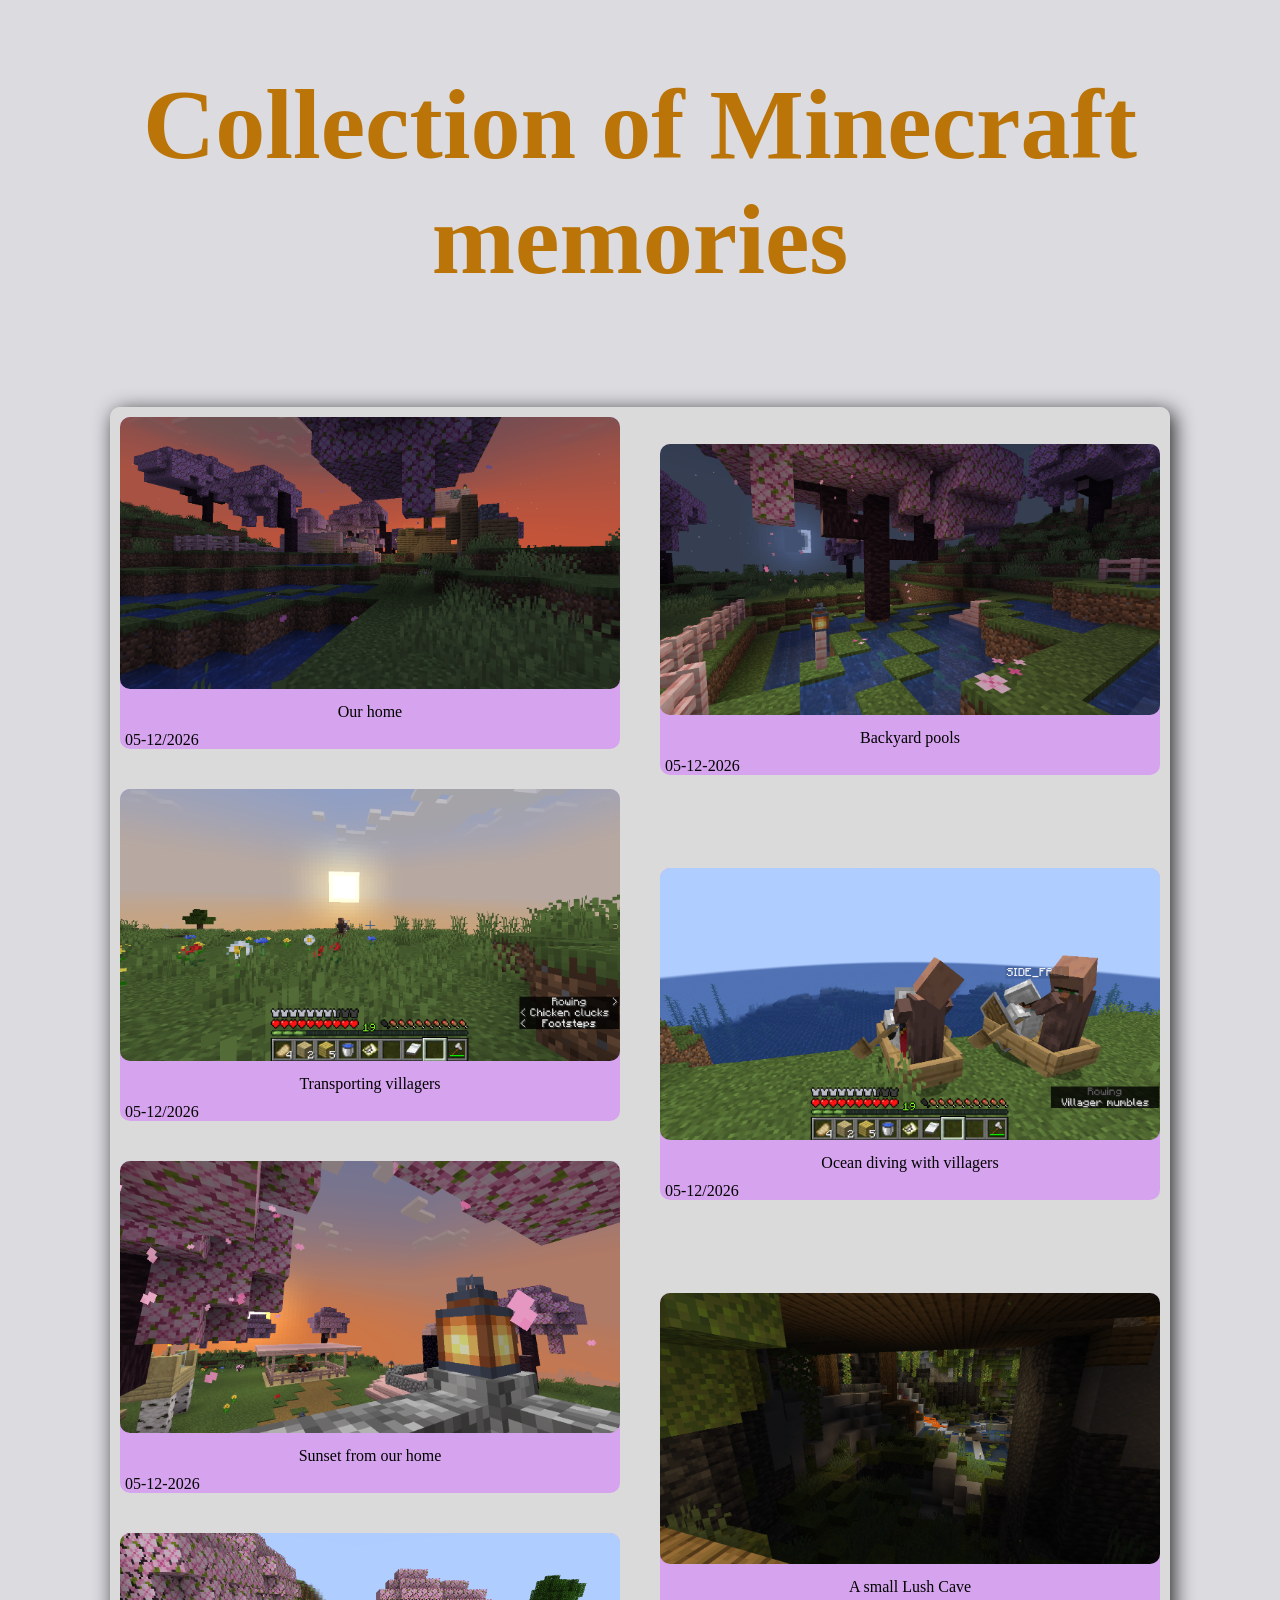
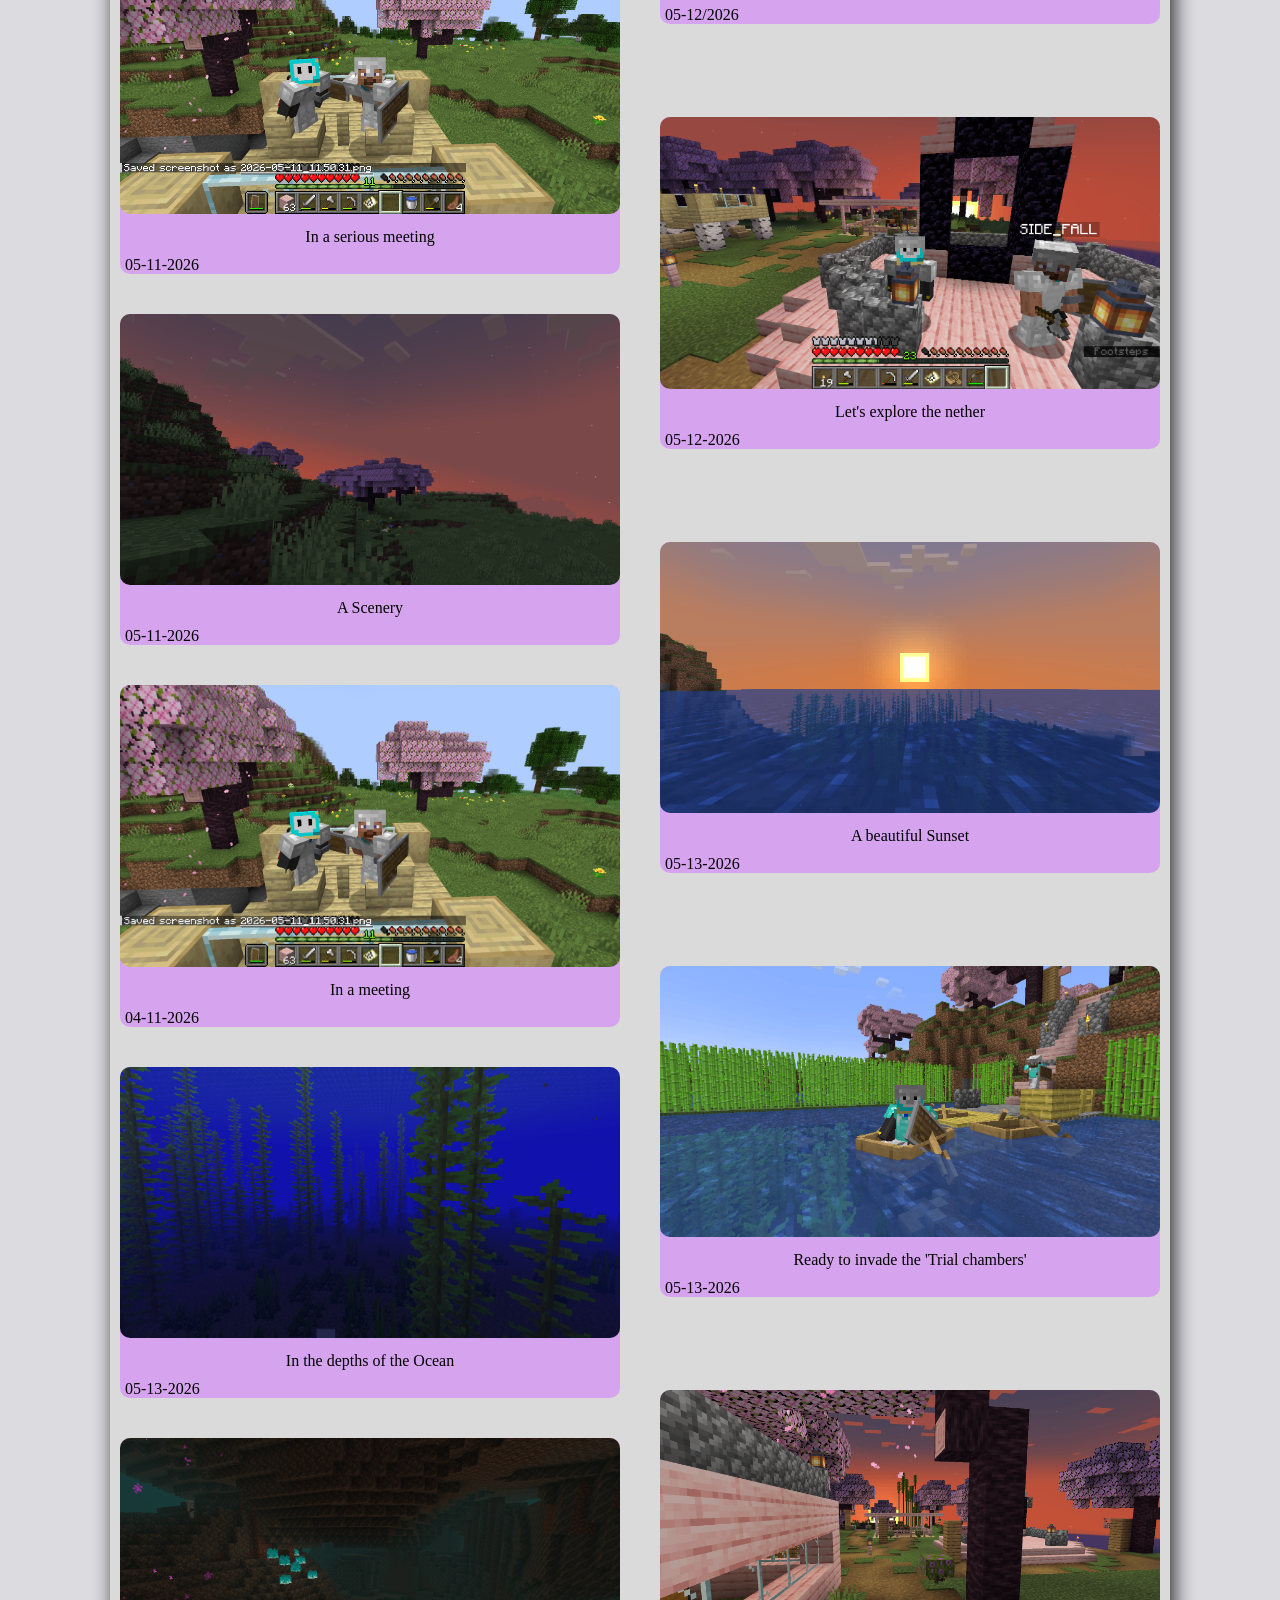
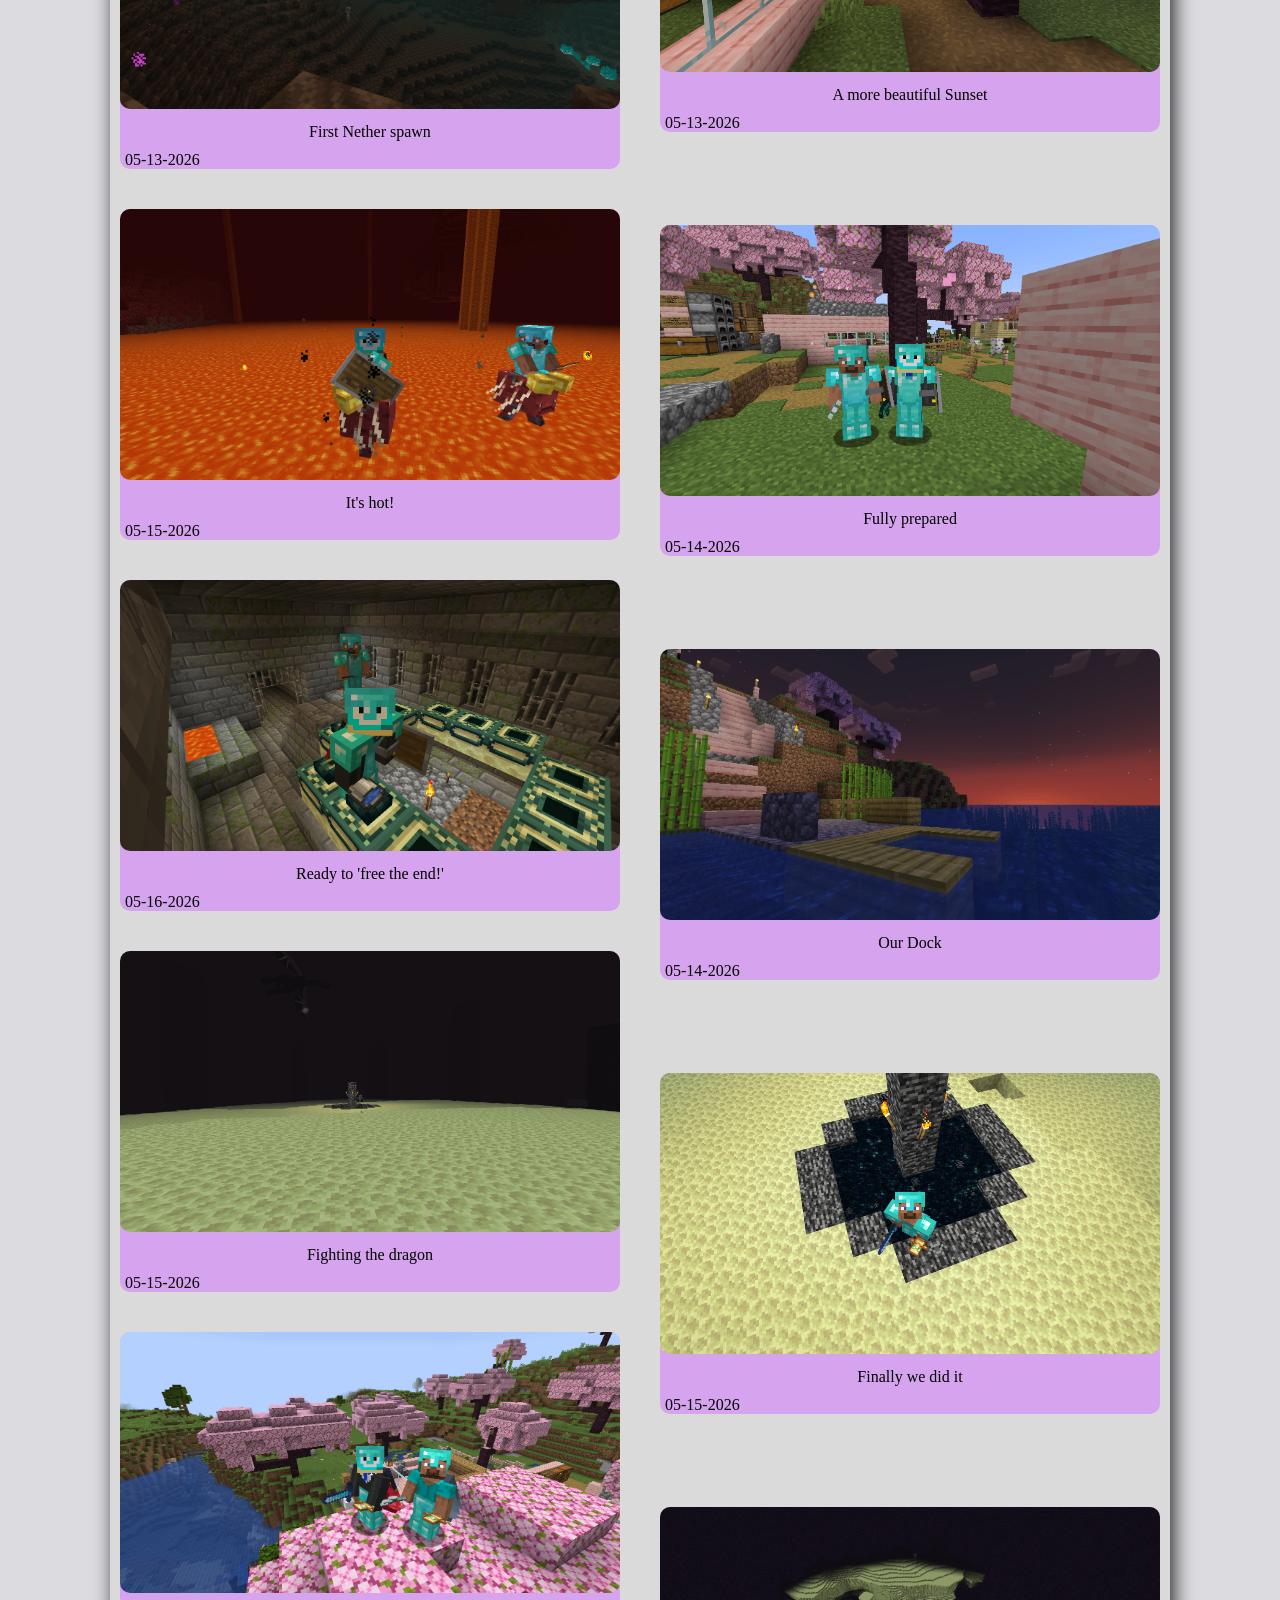
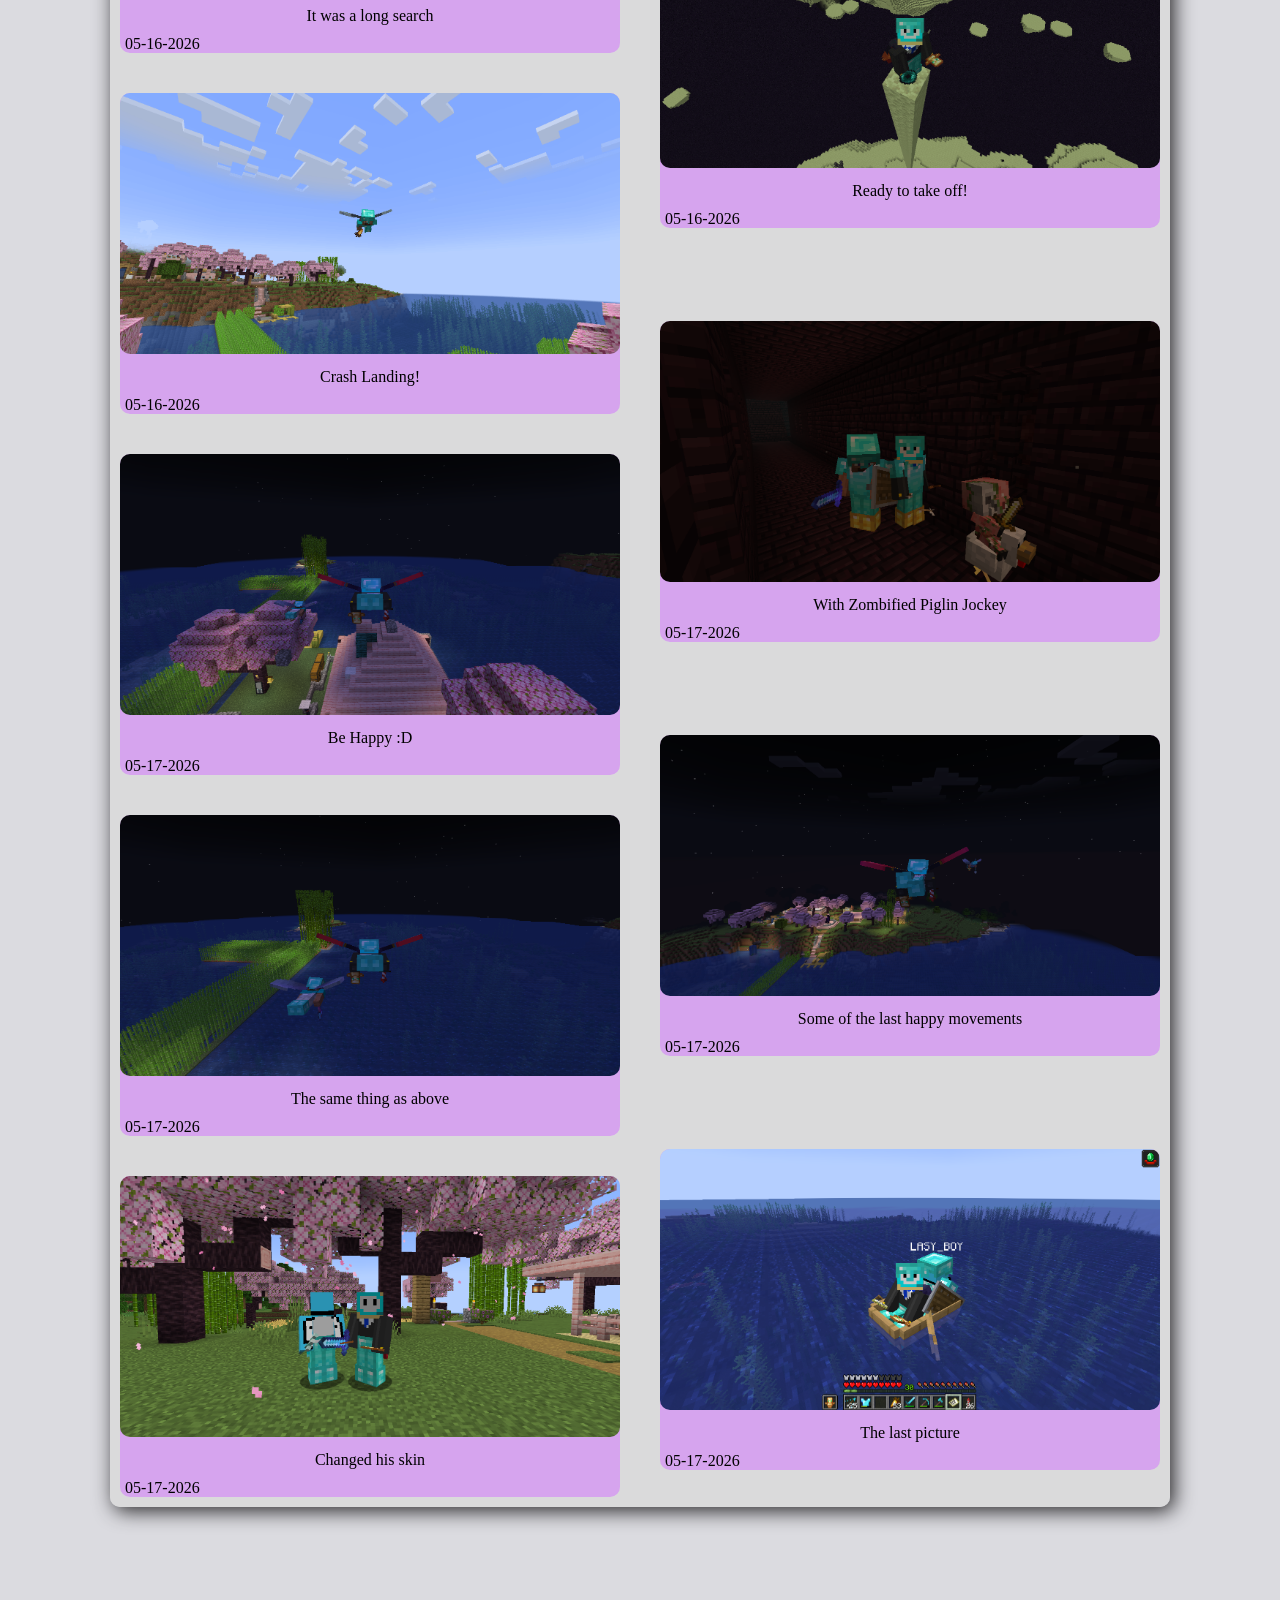
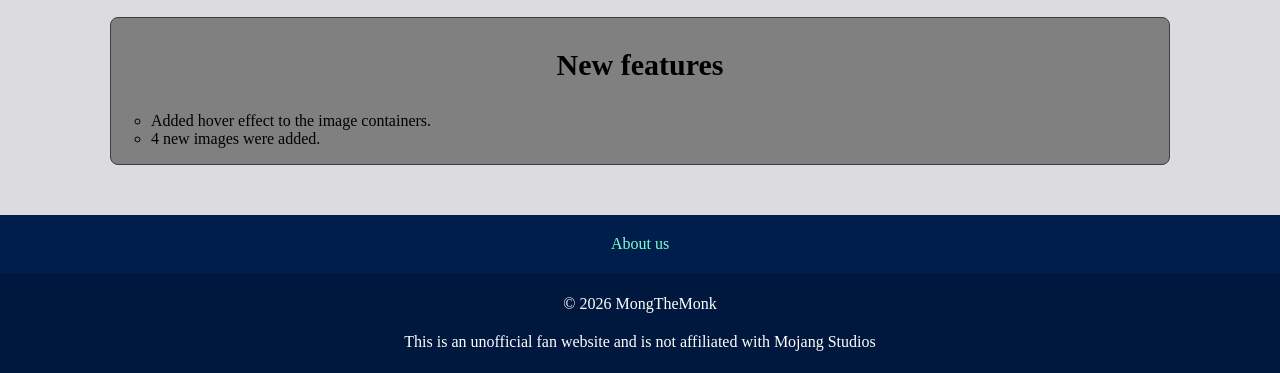
<file: index.html>
<!DOCTYPE html>
<html lang="en">
<head>
  <meta charset="UTF-8">
  <meta name="viewport" content="width=device-width, initial-scale=1.0">
  <title>Your Photos</title>
  <link rel="stylesheet" href="styles.css">
</head>
<body id="index-body">

    <h1>Collection of Minecraft memories</h1>
      <div class="sub-main">
        <div class="left-div">
            <div class="img-containers">
                <img src="images/2026-05-11_14.38.27.png" alt="image of our home">
                <p>Our home</p><span class="date">05-12/2026</span>
            </div>
            <div class="img-containers">
                <img src="images/2026-05-12_11.01.44.png" alt="image of transporting the villagers">
                <p>Transporting villagers</p><span class="date">05-12/2026</span>
            </div>
            <div class="img-containers">
                <img src="images/2026-05-12_11.47.31.png" alt="A beautiful image of sunset">
                <p>Sunset from our home</p><span class="date">05-12-2026</span>
            </div>
            <div class="img-containers">
                <img src="images/2026-05-11_11.50.38.png" alt="image of two players">
                <p>In a serious meeting</p><span class="date">05-11-2026</span>
            </div>
            <div class="img-containers">
                <img src="images/2026-05-12_14.12.52.png" alt="A empty like image, it's good">
                <p>A Scenery</p><span class="date">05-11-2026</span>
            </div>
            <div class="img-containers">
                <img src="images/sent_1.webp" alt="a image of two players">
                <p>In a meeting</p><span class="date">04-11-2026</span>
            </div>
            <div class="img-containers">
                <img src="images/2026-05-13_14.22.27.png" alt="Underwater">
                <p>In the depths of the Ocean</p><span class="date">05-13-2026</span>
            </div>
            <div class="img-containers">
                <img src="images/2026-05-13_14.31.15.png" alt="The nether">
                <p>First Nether spawn</p><span class="date">05-13-2026</span>
            </div>
            <div class="img-containers">
                <img src="images/2026-05-15_13.52.05.png" alt="riding on a strider" loading="lazy">
                <p>It's hot!</p><span class="date">05-15-2026</span>
            </div>
            <div class="img-containers">
                <img src="images/2026-05-15_16.00.24.png" alt="two players on a end portal" loading="lazy">
                <p>Ready to 'free the end!'</p><span class="date">05-16-2026</span>
            </div>
            <div class="img-containers">
                <img src="images/2026-05-15_16.18.48.png" alt="sunset" loading="lazy">
                <p>Fighting the dragon</p><span class="date">05-15-2026</span>
            </div>
            <div class="img-containers">
                <img src="images/2026-05-16_12.16.37.png" alt="two players with elytra" loading="lazy">
                <p>It was a long search</p><span class="date">05-16-2026</span>
            </div>
            <div class="img-containers">
                <img src="images/2026-05-16_12.21.40.png" alt="a player with elytra flying" loading="lazy">
                <p>Crash Landing!</p><span class="date">05-16-2026</span>
            </div>
            <div class="img-containers">
                <img src="images/2026-05-17_10.36.31.png" alt="flying with my brother" loading="lazy">
                <p>Be Happy :D</p><span class="date">05-17-2026</span>
            </div>
            <div class="img-containers">
                <img src="images/2026-05-17_10.36.32.png" alt="flying with my brother" loading="lazy">
                <p>The same thing as above</p><span class="date">05-17-2026</span>
            </div>
            <div class="img-containers">
                <img src="images/2026-05-17_20.10.35.png" alt="Pic of my brother with a new skin" loading="lazy">
                <p>Changed his skin</p><span class="date">05-17-2026</span>
            </div>
        </div>

        <div class="right-div">
            <div class="img-containers">
                <img src="images/2026-05-12_10.39.46.png" alt="the backyard pools">
                <p>Backyard pools</p><span class="date">05-12-2026</span>
            </div>
            <div class="img-containers">
                <img src="images/2026-05-12_11.03.20.png" alt="Just transporting villagers">
                <p>Ocean diving with villagers</p><span class="date">05-12/2026</span>
            </div>
            <div class="img-containers">
                <img src="images/2026-05-12_14.34.28.png" alt="A beautiful lush cave">
                <p>A small Lush Cave</p><span class="date">05-12/2026</span>
            </div>
            <div class="img-containers">
                <img src="images/2026-05-12_20.19.33.png" alt="A nether portal">
                <p>Let's explore the nether</p><span class="date">05-12-2026</span>
            </div>
            <div class="img-containers">
                <img src="images/2026-05-13_14.09.54.png" alt="Sunset" loading="lazy">
                <p>A beautiful Sunset</p><span class="date">05-13-2026</span>
            </div>
            <div class="img-containers">
                <img src="images/2026-05-13_15.34.07.png" alt="image of two players" loading="lazy">
                <p>Ready to invade the 'Trial chambers'</p><span class="date">05-13-2026</span>
            </div>
            <div class="img-containers">
                <img src="images/2026-05-13_08.11.18.png" alt="sunset" loading="lazy">
                <p>A more beautiful Sunset</p><span class="date">05-13-2026</span>
            </div>
            <div class="img-containers">
                <img src="images/2026-05-14_19.43.39.png" alt="sunset" loading="lazy">
                <p>Fully prepared</p><span class="date">05-14-2026</span>
            </div>
            <div class="img-containers">
                <img src="images/2026-05-14_20.29.44.png" alt="A photo of dock" loading="lazy">
                <p>Our Dock</p><span class="date">05-14-2026</span>
            </div>
            <div class="img-containers">
                <img src="images/2026-05-15_19.12.10.png" alt="a player near the portal" loading="lazy">
                <p>Finally we did it</p><span class="date">05-15-2026</span>
            </div>
            <div class="img-containers">
                <img src="images/2026-05-16_12.02.34.png" alt="ready to fly!" loading="lazy">
                <p>Ready to take off!</p><span class="date">05-16-2026</span>
            </div>
            <div class="img-containers">
                <img src="images/2026-05-17_10.17.23.png" alt="A picture with a piglin jockey" loading="lazy">
                <p>With Zombified Piglin Jockey</p><span class="date">05-17-2026</span>
            </div>
            <div class="img-containers">
                <img src="images/2026-05-17_10.36.22.png" alt="A pic of flying with my brother" loading="lazy">
                <p>Some of the last happy movements</p><span class="date">05-17-2026</span>
            </div>
            <div class="img-containers">
                <img src="images/2026-05-17_20.25.50.png" alt="Last picture of me and my brother in this world" loading="lazy">
                <p>The last picture</p><span class="date">05-17-2026</span>
            </div>
        </div>
      </div>

    <div class="updates-div">
        <h3>New features</h3>
        <ul>
            <li>Added hover effect to the image containers.</li>
            <li>4 new images were added.</li>
        </ul>
    </div>

    <div class="extra-things-div">
        <a href="about.html" id="about-us">About us</a>
    </div>

    <div class="footer">
        <p class="footer-text">&copy; 2026 MongTheMonk</p>
        <p class="footer-text">This is an unofficial fan website and is not affiliated with Mojang Studios</p>
    </div>
</body>
</html>
</file>
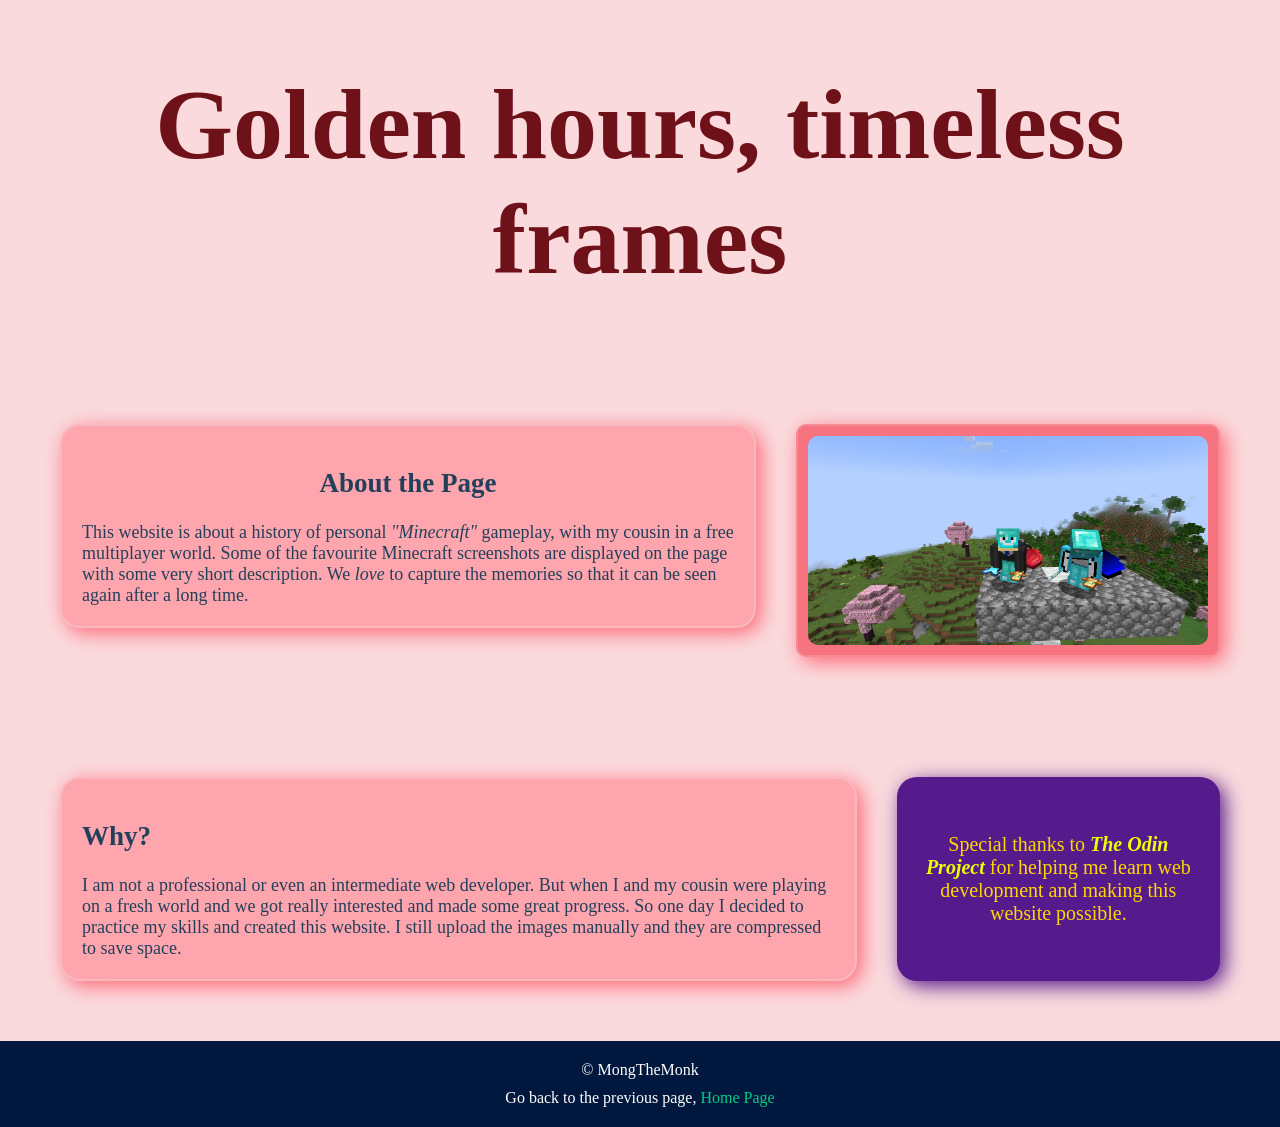
<file: about.html>
<!DOCTYPE html>
<html lang="en">
<head>
    <meta charset="UTF-8">
    <meta name="viewport" content="width=device-width, initial-scale=1.0">
    <title>About us</title>
    <link rel="stylesheet" href="styles.css">
</head>
<body id="about-page-body">
    <h1 class="about-heading">Golden hours, timeless frames</h1>
    <div class="a-section-one">
        <div class="a-para-container">
            <h2>About the Page</h2>
            <div>This website is about a history of personal <em>"Minecraft"</em> gameplay, with my
            cousin in a free multiplayer world. Some of the favourite Minecraft screenshots are
            displayed on the page with some very short description. We <em>love</em> to capture
            the memories so that it can be seen again after a long time.</div>
        </div>

        <div class="a-img-container">
            <img class="about-img" src="images/2026-05-17_20.21.45.png" alt="Image of us two">
        </div>
    </div>

    <div class="a-section-two">
        <div class="a-main-text">
            <h2>Why?</h2>
            <span>
                I am not a professional or even an intermediate web developer. But when I and my 
                cousin were playing on a fresh world and we got really interested and made some great
                progress. So one day I decided to practice my skills and created this website. I 
                still upload the images manually and they are compressed to save space. 
            </span>
        </div>

        <div class="a-thanks">
            <span>
                Special thanks to <strong><em><a class="odin-link" href="https://www.theodinproject.com/">The Odin Project</a></em></strong> for helping me learn web
                development and making this website possible.
            </span>
        </div>
    </div>
    <div class="a-footer">
        <p>&copy; MongTheMonk</p>
        <p>Go back to the previous page, <a class="a-footer-links" href="index.html">Home Page</a></p>
    </div>
</body>
</html>
</file>
<file: styles.css>
h1 {
  text-align: center;
  color: rgb(187, 116, 8);
  font-size: 100px;
}

#index-body {
  background-color: rgb(219, 219, 224);
  margin: 0;
}

.sub-main {
    background-color: rgba(218, 218, 218, 0.753);
    border-radius: 10px;
    margin: 110px;
    display: flex;
    gap: 40px;
    justify-content: space-around;
    padding: 10px;
    box-shadow: 4px 4px 20px rgb(40, 39, 41);
    flex-wrap: wrap;
}

.left-div, .right-div {
    display: flex;
    flex-direction: column;
    justify-content: space-around;
    gap: 40px;
    flex: 1;
}

img {
    max-width: 100%;
    height: auto;
    border-radius: 10px;
    box-sizing: border-box;
}

p {
    margin: 10px;
    text-align: center;
    font-family: cinzel, baskerville, 'Times new roman';
}

.img-containers {
    background-color: rgba(213, 141, 247, 0.7);
    border-radius: 10px;
}

.img-containers:hover {
    background-color: rgba(203, 109, 247, 0.7);
}

.img-containers:active {
    color: rgb(119, 0, 255);
}

.date {
    margin: 0 0 5px 5px;
}

h3 {
    text-align: center;
    font-family: 'Times New Roman', Times, serif,Helvetica, sans-serif;
    font-size: 30px;
}

ul {
    list-style-type: circle;
}

.updates-div {
    border-radius: 8px;
    border: 1px solid rgb(61, 61, 61);
    margin: 50px 110px;
    background-color: grey;
    color: rgb(0, 0, 0);
}

.extra-things-div {
    background-color: rgb(0, 30, 75);
    text-align: center;
    display: flex;
    justify-content: space-around;
    align-items: center;
    gap: 20px;
    padding: 20px;
}

#about-us {
    text-decoration: none;
    color:aquamarine;
}

#about-us:hover {
    color: rgb(0, 202, 135);
}

.footer {
    height: 100px;
    background-color: rgb(0, 24, 61);
    display: flex;
    flex-direction: column;
    justify-content: center;
    align-items: center;
    color: white;
}

.footer-text {
    font-family: 'Times New Roman', Times, serif;
}

/* about page css */

#about-page-body {
    margin: 0;
    padding: 0;
    background-color: #FADADD;
}

.about-heading {
    color: #6F1119;
    font-family: Georgia, 'Times New Roman', Times, serif;
}

.a-section-one {
    display: flex;
    flex-wrap: nowrap;
    justify-content: space-around;
    align-items: flex-start;
    gap: 40px;
    padding: 60px;
}

.a-para-container, .a-main-text {
    border: 2px solid #f8b8be;
    background-color: #ffa5ae;
    border-radius: 20px;
    padding: 20px;
    color: #23405a;
    font-size: 18px;
    box-shadow: 5px 5px 20px #ff6776;
    font-family: Georgia, 'Times New Roman', Times, serif;
}


.a-para-container {
    flex-grow: 2;
    width: 300px;
    max-width: 800px;
    display: flex;
    flex-flow: column nowrap;
    justify-content: stretch;
    align-items: center;
}

.a-img-container {
    padding: 10px;
    border-radius: 10px;
    border: 2px solid #f58994;
    background-color: #f87380;
    display: flex;
    justify-content: center;
    align-items: center;
    box-shadow: 5px 5px 20px #ff6776;
}

.about-img {
    width: 100%;
    max-width: 400px;
    height: auto;
    border-radius: 10px;
}

.a-section-two {
    display: flex;
    padding: 60px;
    gap: 40px;
    justify-content: flex-start;
    align-items: stretch;
}

.a-thanks {
    border-radius: 20px;
    padding: 20px;
    background-color: #551A8B;
    backdrop-filter: blur(1px);
    color: gold;
    font-size: 20px;
    box-shadow: 5px 5px 20px #551A8B;
    font-weight: 200px;
    text-align: center;
    display: flex;
    align-items: center;
}

.odin-link {
    color: rgb(238, 255, 0);
    text-decoration: none;
}

.odin-link:hover {
    color: rgb(185, 206, 2);
}

.a-footer {
    margin: auto 0;
    background-color: rgb(0, 24, 61);
    color: white;
    padding: 10px;
    align-self: stretch;
}

.a-footer-links {
    text-decoration: none;
    color:rgb(0, 202, 135);
}

.a-footer-links:hover {
    border-radius: 5px;
    color: aqua;
    background-color: rgba(0, 0, 0, 0.336);
}
</file>
